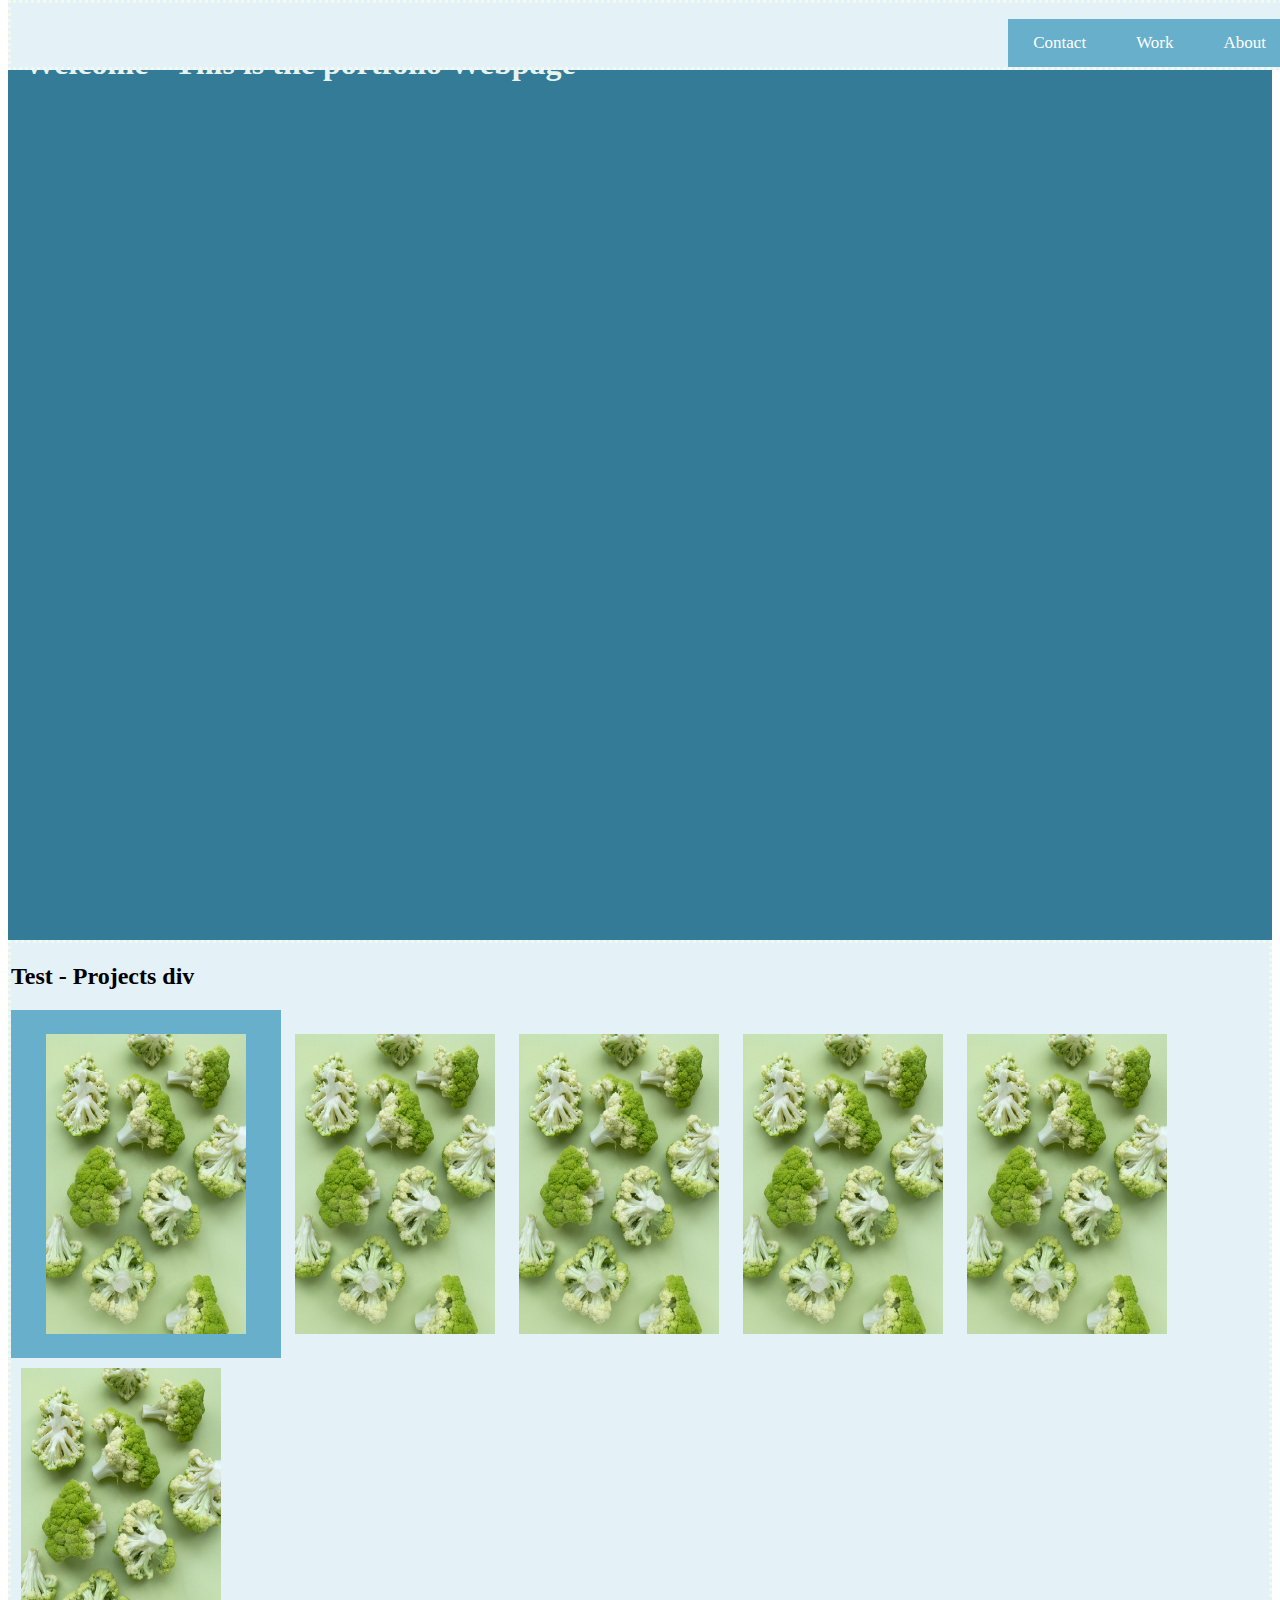
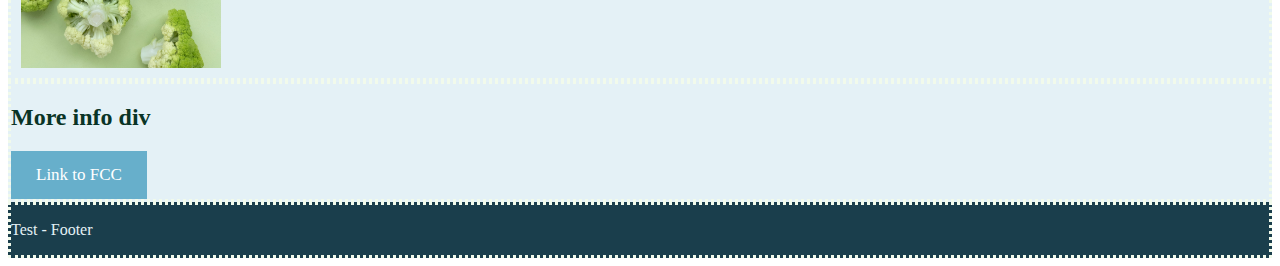
<file: portfolioWebsite/index.html>
<html>
<!DOCTYPE html>
  <head>
    <link rel="stylesheet" type="text/css" href="../resources/css/portfolioWebpage2.css">
    <!-- <script type="text/javascript" src="../resources/js/portfolioPage2.js"></script> -->

    <script>
    // window.onscroll = function() {myFunction()}; //adding this caused a passing test to fail AUG-26
    // Get the navbar
    var navbar = document.getElementById("navbar");
    // Get the offset position of the navbar
    var sticky = navbar.offsetTop;
    // Add the sticky class to the navbar when you reach its scroll position. Remove "sticky" when you leave the scroll position
    function myFunction() {
      if (window.pageYOffset >= sticky) {
        navbar.classList.add("sticky")
      } else {
        navbar.classList.remove("sticky");
      }
    }
    </script>

    <style>
      @media screen and (max-width: 44em) {
        nav[role="full-horizontal"] {
          ul > li {
          width: 100%;
    }
  }
    </style>
    <meta name="viewport" content="width=device-width" initial-scale=1>

  </head>

  <body>
    <div id="body-content" class="grid-container">

    <nav id="navbar" class="grid-item navigation sticky" role="full-horizontal" >
    <header>
        <ul>
          <!-- test Nav-bar -->
          <li><a href="#welcome-section">About</a></li>
          <li><a href="#projects">Work</a></li>
          <li><a href="#more-info">Contact</a></li>
        </ul>
    </header>
  </nav>

      <div id="welcome-section" class="grid-item, welcome-section" >
        <h1>Welcome - This is the portfolio Webpage</h1>

      </div>
      <div id="projects" class="grid-item">
        <h2>Test - Projects div</h2>
        <a href="https://github.com/klarema/FCC/blob/master/tributePage/index.html">
          <img class="project-tile" src="../resources/images/greenFood.jpg"></a>
        <img class="project-tile" src="../resources/images/greenFood.jpg">
        <img class="project-tile" src="../resources/images/greenFood.jpg">
        <img class="project-tile" src="../resources/images/greenFood.jpg">
        <img class="project-tile" src="../resources/images/greenFood.jpg">
        <img class="project-tile" src="../resources/images/greenFood.jpg">
      </div>
      <div id="more-info" class="grid-item">
        <h2>More info div</h2>
        <a id="profile-link" href="https://www.freecodecamp.org/klarema" target="_blank">Link to FCC</a>
      </div>
      <footer class="grid-item">
        <p>Test - Footer </p>
      </footer>

    </div>
  </body>

  <footer>
    <script src="https://cdn.freecodecamp.org/testable-projects-fcc/v1/bundle.js">
    </script>
  </footer>
</html>
</file>
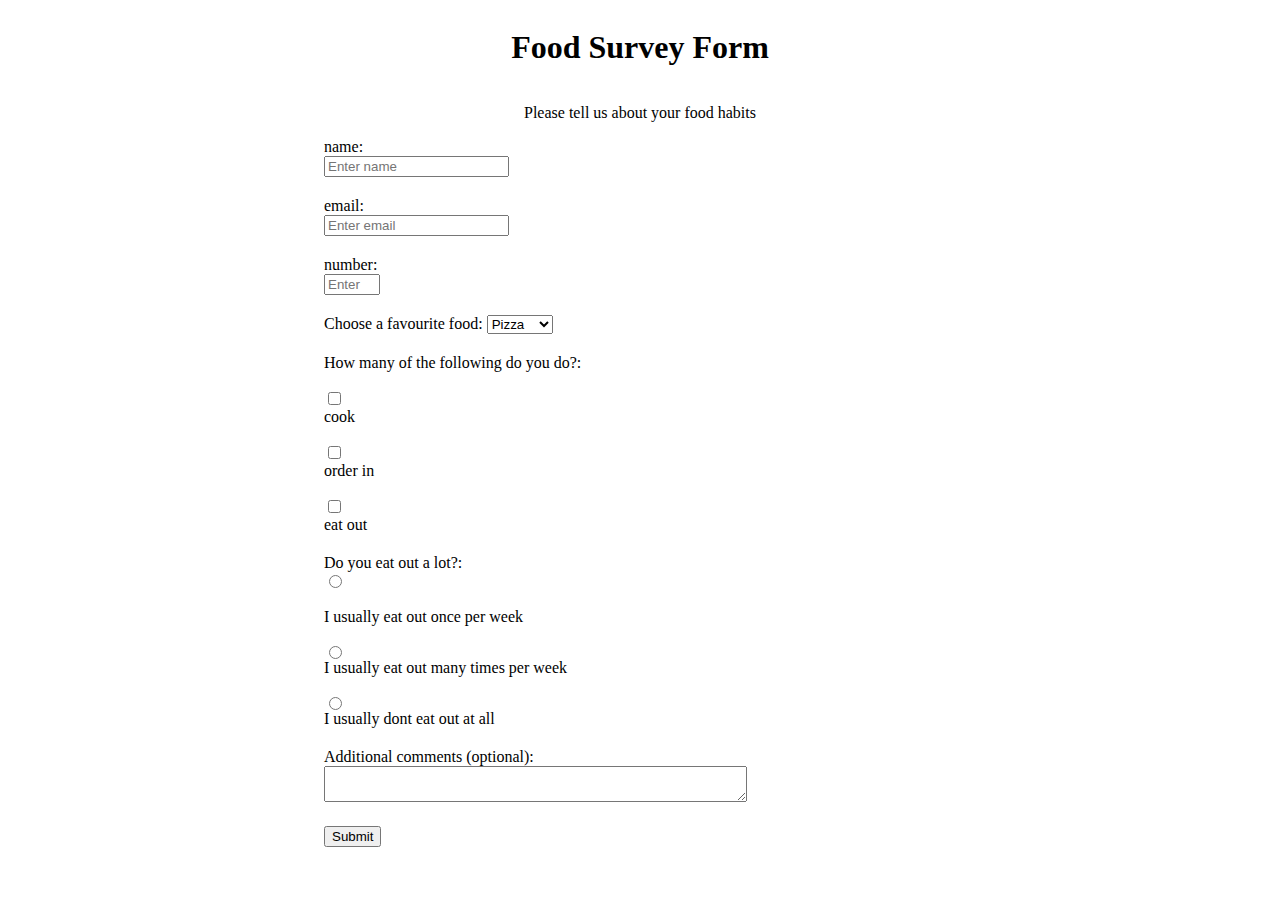
<file: surveyForm/index.html>
<!DOCTYPE html>
  <header>
    <link rel="stylesheet" type="text/css" href="..\resources\css\surveyForm.css">
  </header>
  <body>
    <div id="main">
      <h1 id="title"> Food Survey Form </h1>
      <p id="description">Please tell us about your food habits </p>
        <form  id="survey-form">
          <label id="name-label">
            name:
            <input type="text" id="name" name="name" placeholder="Enter name" required>
          </label>

          <label id="email-label">
              email:
              <input type="email" id="email" name="email" placeholder="Enter email" required>
          </label>

          <label id="number-label">
            number:
            <input type="number" id="number" name="number" placeholder="Enter number" min="10" max="99">
          </label>

          <label id="favourite food">
            Choose a favourite food:
            <select name="Favourite Food" id="dropdown">
              <option value="pizza">Pizza</option>
              <option value="lettuce">Lettuce</option>
              <option value="rice">Rice</option>
            </select>
          </label>

          <label id="cooking method">
            How many of the following do you do?:
          </label>
          <input type="checkbox" id="cook" name="methodofCooking" value="cook">
          <label for="cook">cook</label>
          <input type="checkbox" id="order in" name="methodofCooking" value="order in">
          <label for="order in">order in</label>
          <input type="checkbox" id="eat out" name="methodofCooking" value="eat out">
          <label for="eat out">eat out</label>

          <label id="eat out question">
            Do you eat out a lot?:
            <input type="radio" id="once" name="eat out frequency" value="once">
          </label>
            <label for="once"> I usually eat out once per week</label>
            <input type="radio" id="more than once" name="eat out frequency" value="more than once">
            <label for="more than once"> I usually eat out many times per week</label>
            <input type="radio" id="mostly never" name="eat out frequency" value="mostly never">
            <label for="mostly never"> I usually dont eat out at all</label>


          <label id="name-label" class=>Additional comments (optional):
            <textarea id="additional comments" name="additional comments"  rows="2" cols="50">
            </textarea>
          </label>

          <input type="submit" id="submit" value="Submit">

        </form>
    </div>
  </body>
  <footer>
    <script src="https://cdn.freecodecamp.org/testable-projects-fcc/v1/bundle.js">
    </script>
  </footer>
</html>
</file>
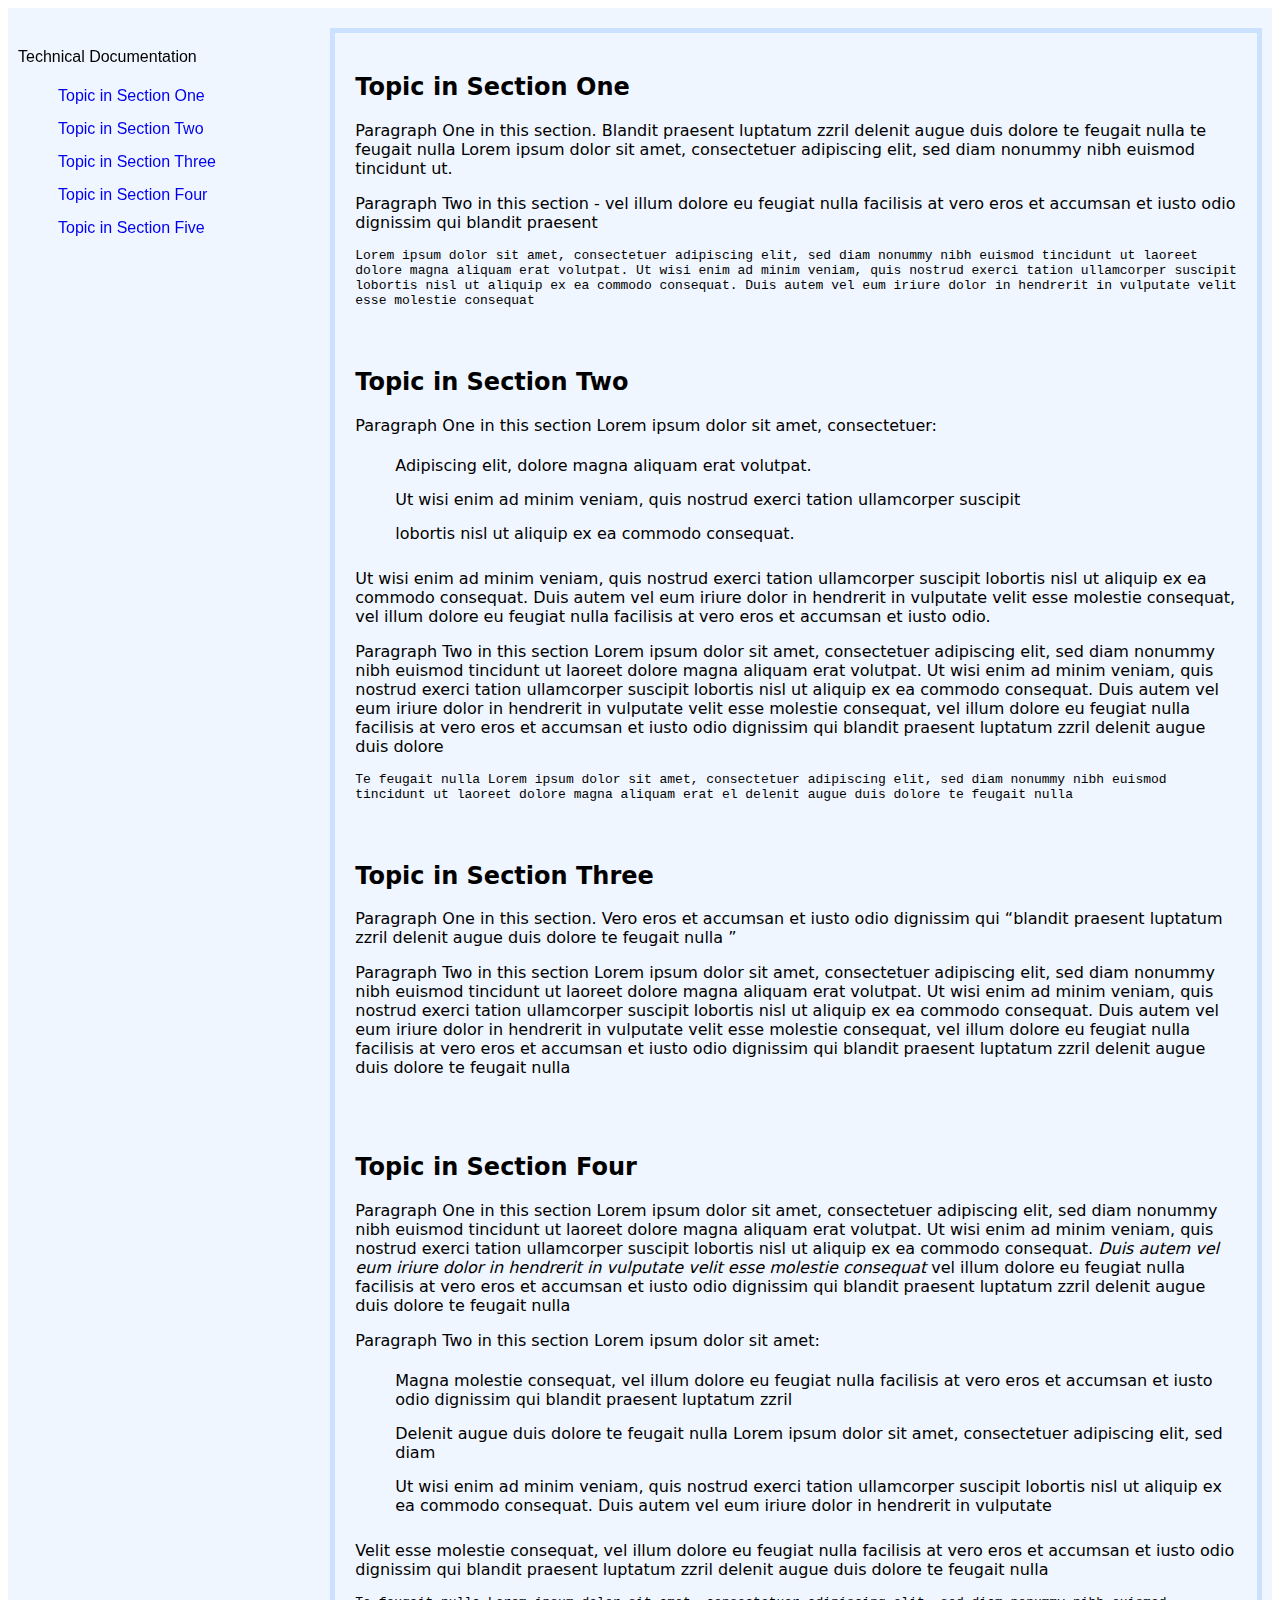
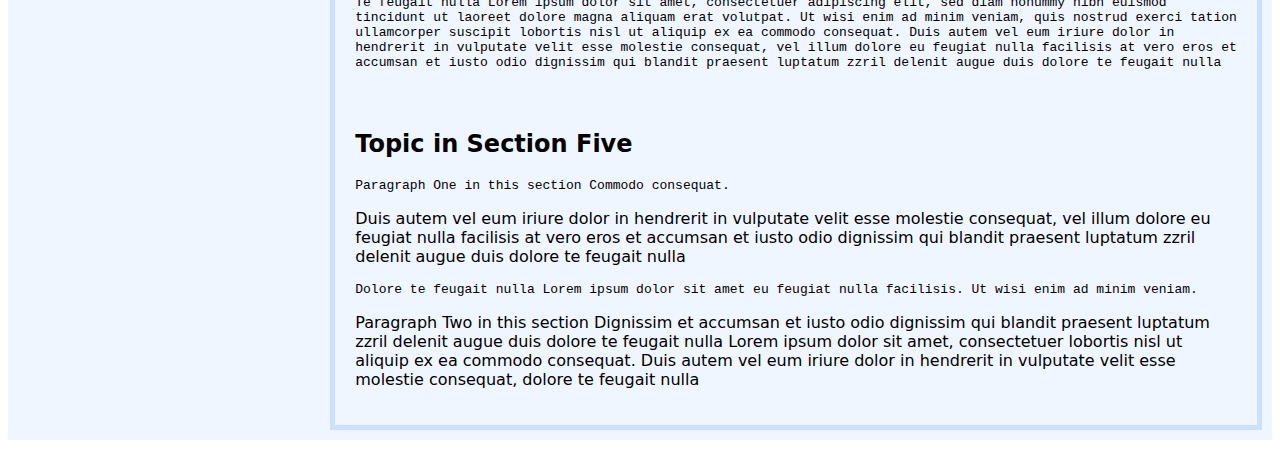
<file: techDocPage/index.html>
<html>
<!DOCTYPE html>
  <head>
    <link rel="stylesheet" type="text/css" href="../resources/css/techProductPage.css">
    <link href='https://fonts.googleapis.com/css?family=Average Sans'>
    <style>

    @media all and (min-width: 992px){
      .grid-container {
        display: grid;
        grid-template-columns: 1fr 1fr 1fr 1fr;
        grid-template-rows: 1fr;
        grid-gap: 5px;
        background: #f0f6ff;
        padding: 10px;
      }

    }
    /* .grid-container {
      display: grid;
      grid-template-columns: 1fr 1fr 1fr 1fr;
      grid-template-rows: 1fr;
      grid-gap: 5px;
      background: #f0f6ff;
      padding: 10px;
    } */
    /* @media (max-width: 300px){
      .grid-container{
        grid-template-columns: 1fr auto auto auto;
      } */



    }
    </style>
  </head>
  <div id="mainGrid" class="grid-container">
    <body>
      <nav id="navbar">
          <header id="header">
            Technical Documentation
          </header>
          <ul>
            <li><a class="nav-link" title="Go to Section One" href="#Topic_in_Section_One">Topic in Section One</a></li>
            <li><a class="nav-link" title="Go to Section Two" href="#Topic_in_Section_Two">Topic in Section Two</a></li>
            <li><a class="nav-link" title="Go to Section Three" href="#Topic_in_Section_Three">Topic in Section Three</a></li>
            <li><a class="nav-link" title="Go to Section Four" href="#Topic_in_Section_Four">Topic in Section Four</a></li>
            <li><a class="nav-link" title="Go to Section Five" href="#Topic_in_Section_Five">Topic in Section Five</a></li>
          </ul>

          <!-- <div><a class="nav-link" title="Go to Section One" href="#Topic_in_Section_One">Topic in Section One</a></div>
          <div><a class="nav-link" title="Go to Section Two" href="#Topic_in_Section_Two">Topic in Section Two</a></div>
          <div><a class="nav-link" title="Go to Section Three" href="#Topic_in_Section_Three">Topic in Section Three</a></div>
          <div><a class="nav-link" title="Go to Section Four" href="#Topic_in_Section_Four">Topic in Section Four</a></div>
          <div><a class="nav-link" title="Go to Section Five" href="#Topic_in_Section_Five">Topic in Section Five</a></div> -->
      </nav>
      <main id="main-doc" >
        <section id="Topic_in_Section_One" class="main-section">
          <header>
            <h2>Topic in Section One </h2>
          </header>
          <p>Paragraph One in this section. Blandit praesent luptatum zzril delenit augue duis dolore te feugait nulla te feugait nulla Lorem ipsum dolor sit amet, consectetuer adipiscing elit, sed diam nonummy nibh euismod tincidunt ut.</p>
          <p>Paragraph Two in this section - vel illum dolore eu feugiat nulla facilisis at vero eros et accumsan et iusto odio dignissim qui blandit praesent
          </p>
          <code>Lorem ipsum dolor sit amet, consectetuer adipiscing elit, sed diam nonummy nibh euismod tincidunt ut laoreet dolore magna aliquam erat volutpat. Ut wisi enim ad minim veniam, quis nostrud exerci tation ullamcorper suscipit lobortis nisl ut aliquip ex ea commodo consequat.
            Duis autem vel eum iriure dolor in hendrerit in vulputate velit esse molestie consequat
          </code>
        </section>
        <section id="Topic_in_Section_Two" class="main-section">
          <header>
            <h2>Topic in Section Two</h2>
          </header>
          <p>Paragraph One in this section Lorem ipsum dolor sit amet, consectetuer:
            <ol>
              <li>Adipiscing elit,  dolore magna aliquam erat volutpat. </li>
              <li>Ut wisi enim ad minim veniam, quis nostrud exerci tation ullamcorper suscipit </li>
              <li>lobortis nisl ut aliquip ex ea commodo consequat. </li>
            </ol>
            Ut wisi enim ad minim veniam, quis nostrud exerci tation ullamcorper suscipit lobortis nisl ut aliquip ex ea commodo consequat. Duis autem vel eum iriure dolor in hendrerit in vulputate velit esse molestie consequat, vel illum dolore eu feugiat nulla facilisis at vero eros et accumsan et iusto odio.
          </p>
          <p>Paragraph Two in this section Lorem ipsum dolor sit amet, consectetuer adipiscing elit, sed diam nonummy nibh euismod tincidunt ut laoreet dolore magna aliquam erat volutpat. Ut wisi enim ad minim veniam, quis nostrud exerci tation ullamcorper suscipit lobortis nisl ut aliquip ex ea commodo consequat. Duis autem vel eum iriure dolor in hendrerit in vulputate velit esse molestie consequat, vel illum dolore eu feugiat nulla facilisis at vero eros et accumsan et iusto odio dignissim qui blandit praesent luptatum zzril delenit augue duis dolore
          </p>
          <code>Te feugait nulla Lorem ipsum dolor sit amet, consectetuer adipiscing elit, sed diam nonummy nibh euismod tincidunt ut laoreet dolore magna aliquam erat el delenit augue duis dolore te feugait nulla
          </code>
        </section>
        <section id="Topic_in_Section_Three" class="main-section">
          <header>
              <h2>Topic in Section Three</h2>
          </header>
          <p>Paragraph One in this section. Vero eros et accumsan et iusto odio dignissim qui
            <q>blandit praesent luptatum zzril delenit augue duis dolore te feugait nulla </q>
          </p>
          <p>Paragraph Two in this section Lorem ipsum dolor sit amet, consectetuer adipiscing elit, sed diam nonummy nibh euismod tincidunt ut laoreet dolore magna aliquam erat volutpat. Ut wisi enim ad minim veniam, quis nostrud exerci tation ullamcorper suscipit lobortis nisl ut aliquip ex ea commodo consequat. Duis autem vel eum iriure dolor in hendrerit in vulputate velit esse molestie consequat, vel illum dolore eu feugiat nulla facilisis at vero eros et accumsan et iusto odio dignissim qui blandit praesent luptatum zzril delenit augue duis dolore te feugait nulla </p>
        </section>
        <section id="Topic_in_Section_Four" class="main-section">
          <header>
            <h2>Topic in Section Four</h2>
          </header>
          <p>Paragraph One in this section Lorem ipsum dolor sit amet, consectetuer adipiscing elit, sed diam nonummy nibh euismod tincidunt ut laoreet dolore magna aliquam erat volutpat.
            Ut wisi enim ad minim veniam, quis nostrud exerci tation ullamcorper suscipit lobortis nisl ut aliquip ex ea commodo consequat.
            <i>Duis autem vel eum iriure dolor in hendrerit in vulputate velit esse molestie consequat</i>
            vel illum dolore eu feugiat nulla facilisis at vero eros et accumsan et iusto odio dignissim qui blandit praesent luptatum zzril delenit augue duis dolore te feugait nulla </p>
          <p>Paragraph Two in this section Lorem ipsum dolor sit amet:
            <ul>
              <li>Magna molestie consequat, vel illum dolore eu feugiat nulla facilisis at vero eros et accumsan et iusto odio dignissim qui blandit praesent luptatum zzril </li>
              <li>Delenit augue duis dolore te feugait nulla Lorem ipsum dolor sit amet, consectetuer adipiscing elit, sed diam </li>
              <li>Ut wisi enim ad minim veniam, quis nostrud exerci tation ullamcorper suscipit lobortis nisl ut aliquip ex ea commodo consequat. Duis autem vel eum iriure dolor in hendrerit in vulputate </li>
              </ul>
              Velit esse molestie consequat, vel illum dolore eu feugiat nulla facilisis at vero eros et accumsan et iusto odio dignissim qui blandit praesent luptatum zzril delenit augue duis dolore te feugait nulla
          </p>
          <code>Te feugait nulla Lorem ipsum dolor sit amet, consectetuer adipiscing elit, sed diam nonummy nibh euismod tincidunt ut laoreet dolore magna aliquam erat volutpat. Ut wisi enim ad minim veniam, quis nostrud exerci tation ullamcorper suscipit lobortis nisl ut aliquip ex ea commodo consequat. Duis autem vel eum iriure dolor in hendrerit in vulputate velit esse molestie consequat, vel illum dolore eu feugiat nulla facilisis at vero eros et accumsan et iusto odio dignissim qui blandit praesent luptatum zzril delenit augue duis dolore te feugait nulla
          </code>
        </section>
        <section id="Topic_in_Section_Five" class="main-section">
          <header>
            <h2>Topic in Section Five</h2>
          </header>
          <code>Paragraph One in this section Commodo consequat. </code>
          <p>Duis autem vel eum iriure dolor in hendrerit in vulputate velit esse molestie consequat, vel illum dolore eu feugiat nulla facilisis at vero eros et accumsan et iusto odio dignissim qui blandit praesent luptatum zzril delenit augue duis dolore te feugait nulla
          </p>
          <code>Dolore te feugait nulla Lorem ipsum dolor sit amet eu feugiat nulla facilisis. Ut wisi enim ad minim veniam.</code>
          <p>Paragraph Two in this section Dignissim  et accumsan et iusto odio dignissim qui blandit praesent luptatum zzril delenit augue duis dolore te feugait nulla Lorem ipsum dolor sit amet, consectetuer lobortis nisl ut aliquip ex ea commodo consequat. Duis autem vel eum iriure dolor in hendrerit in vulputate velit esse molestie consequat, dolore te feugait nulla </p>

        </section>
      </main>
    </body>
    <script src="https://cdn.freecodecamp.org/testable-projects-fcc/v1/bundle.js">
    </script>
  </div>
</html>
</file>
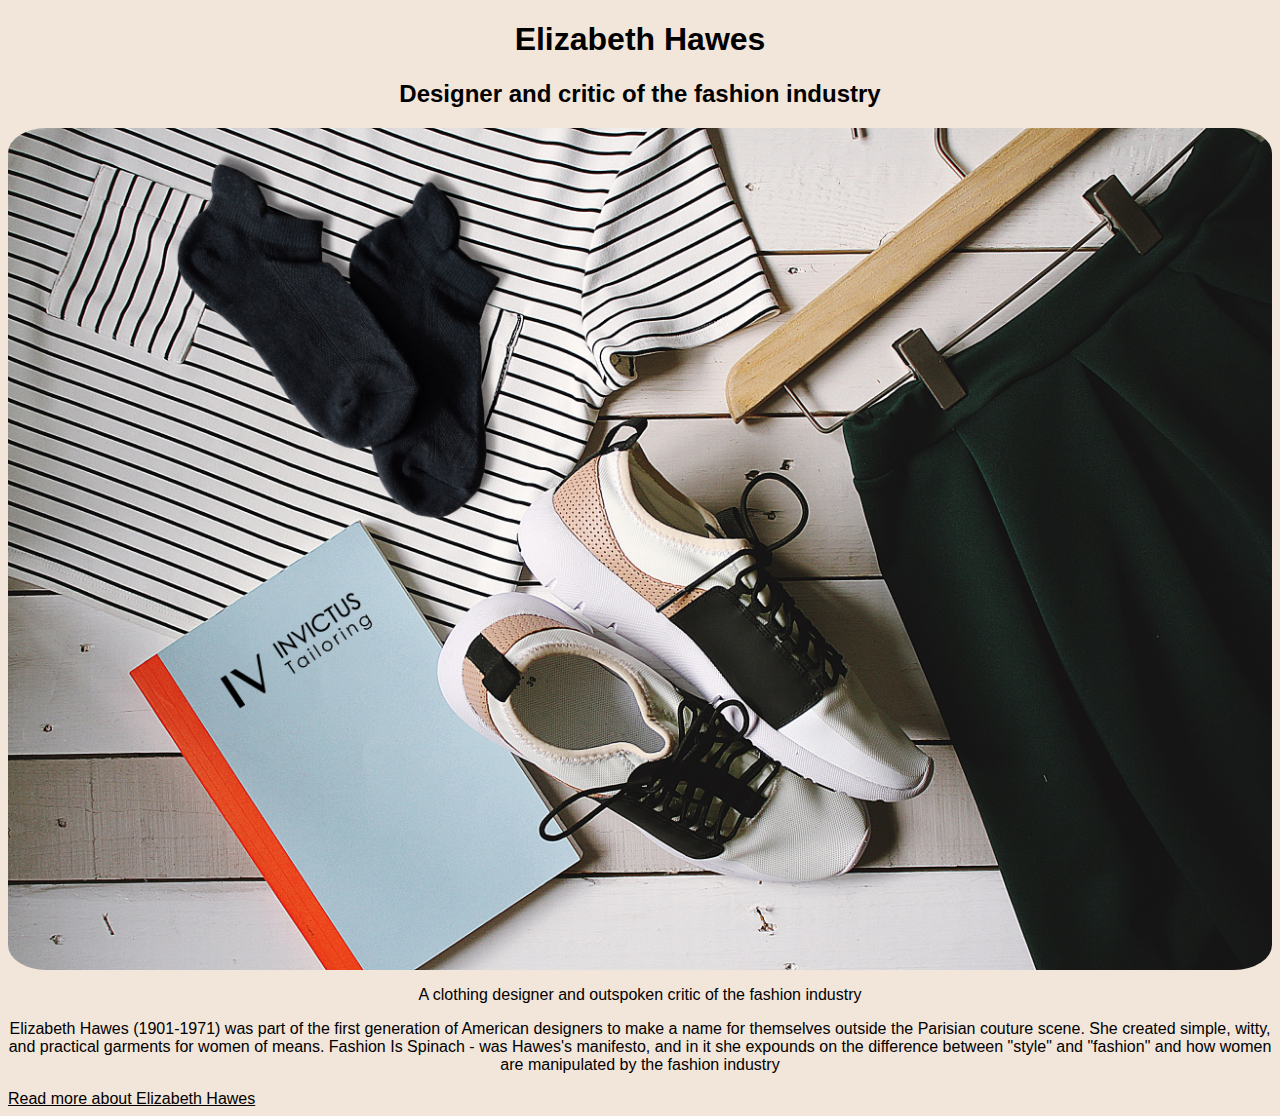
<file: tributePage/index.html>
<!DOCTYPE html>
  <header>
    <link rel="stylesheet" type="text/css" href="..\resources\css\tributePage.css">
  </header>
  <body>
    <div id="main">
      <h1 id="title" class = "title">Elizabeth Hawes</h1>
      <h2 id="sub-title" class = "title">Designer and critic of the fashion industry</h2>
        <div id="img-div">
            <img id="image" class="responsive-img" src="../resources/images/tribute_EHawes.jpg">
            <p id="img-caption" class="img-caption"> A clothing designer and outspoken critic of the fashion industry  </p>
            <p id="tribute-info" class="tribute-info"> Elizabeth Hawes (1901-1971) was part of the first generation of American designers to make a name for themselves outside the Parisian couture scene.
              She created simple, witty, and practical garments for women of means. Fashion Is Spinach - was Hawes's manifesto, and in it she expounds on the difference between "style" and "fashion" and how women are manipulated by the fashion industry</p>
            <a id="tribute-link" class="img-caption" target="_blank" href="https://en.wikipedia.org/wiki/Elizabeth_Hawes" >Read more about Elizabeth Hawes</a>
        </div>
    </div>
  </body>
  <footer>
    <script src="https://cdn.freecodecamp.org/testable-projects-fcc/v1/bundle.js">
    </script>
  </footer>
</html>
</file>
<file: resources/css/portfolioWebpage2.css>
.grid-container {
  display: grid;
  grid-template-columns: auto;
}
.grid-item {
  border-style: dotted;
  border-color: #F1FAEB;
}

#content{
  padding-top: 60px;
}

.sticky {
  position: fixed;
  top: 0;
  width: 100%;
}
/* Add some top padding to the page content to prevent sudden quick movement (as the navigation bar gets a new position at the top of the page (position:fixed and top:0) */
.sticky + #content {
  padding-top: 60px;
}

.navigation{
  background-color: #E4F1F6;
  overflow: hidden;
}
#navbar a{
  /* float: left; */
  /* display: block; */
  /* color: #f2f2f2; */
  /* text-align: center; */
  /* padding: 14px 16px; */
  /* text-decoration: none; */
  /* font-size: 17px; */
}
ul{
  list-style-type: none;
}
li {
  float: right;
}
a:link, a:visited {
  background-color: #67AFCB;
  color: white;
  padding: 14px 25px;
  text-align: center;
  text-decoration: none;
  display: inline-block;/*display of images affected by this*/
  font-size: 17px;
}
a:hover {
  text-decoration: none;
}
a:active {
  text-decoration: none;
}

#welcome-section{
  /* margin-top: 60px; */
  padding: 16px;
  height: 100vh;
  background-color: #347B98;
  color: #E7F3EF;
}
#projects{
  background-color: #E4F1F6;
}

img.project-tile{
  height: 300px;
  width: 200px;
  /* padding: 20px; */
  margin: 10px;
}
#more-info{
  background-color: #E4F1F6;
  color: #093426;

}

footer{
  background-color: #1A3E4C;
  color: #E4F1F6;
}
</file>
<file: resources/css/techProductPage.css>
#navbar {
  grid-area: navbar;
  display:block;
  grid-column: 1 / 2;
  /*background: #cce0ff;*/
  padding-top: 30px;
  /*padding: 15px;*/
  height: 100%;
  position: fixed;
}

.nav-link{
  text-decoration: none;
}

#navbar{
  font-family: sans-serif;

}

li{
  padding-top: 5px;
  padding-bottom: 10px;
  list-style-type: none;
  list-style-position: outside;
}

#main-doc {
  grid-area: main-doc;
  display:block;
  grid-column: 2 / 5;
  padding: 5px;
  background:#cce0ff;
}

.main-section{
  padding: 20px;
  margin 10px;
  background: #f0f6ff;
  font-family: 'Sans';

}
</file>
